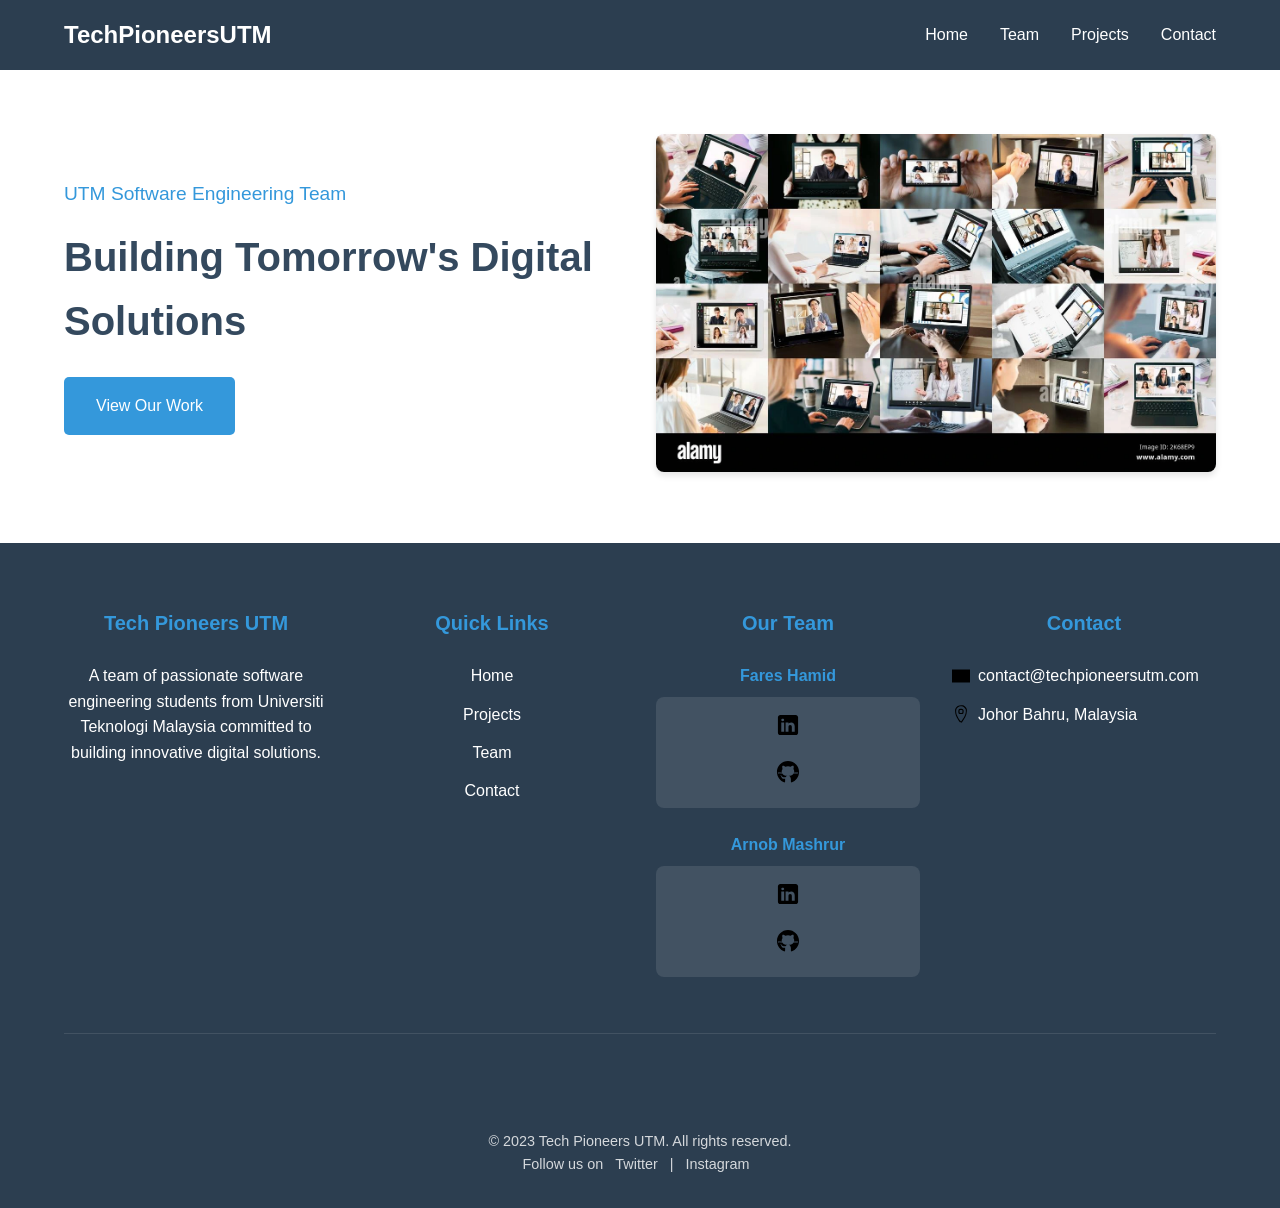
<file: index.html>
<!DOCTYPE html>
<html lang="en">
<head>
    <!-- Preload critical resources -->
<link rel="preload" href="styles/main.css" as="style">
<link rel="preload" href="scripts/app.js" as="script">

<!-- DNS Prefetching -->
<link rel="dns-prefetch" href="//fonts.googleapis.com">
    <meta charset="UTF-8">
    <meta name="viewport" content="width=device-width, initial-scale=1.0">
    <meta name="description" content="UTM Software Engineering Team Portfolio - Web Development & Cybersecurity Solutions">
    <title>Tech Pioneers UTM | Home</title>
    <link rel="stylesheet" href="styles/main.css">
    <link rel="preload" href="images/profile.webp" as="image">
</head>
<body>
    <header class="header">
        <a href="index.html" class="logo">TechPioneersUTM</a>
        
        <nav class="nav">
            <ul class="nav-list">
                <li><a href="index.html">Home</a></li>
                <li><a href="about.html">Team</a></li>
                <li><a href="projects.html">Projects</a></li>
                <li><a href="contact.html">Contact</a></li>
            </ul>
        </nav>
        
        <button class="menu-toggle" aria-label="Mobile menu">
            <span class="bar"></span>
            <span class="bar"></span>
            <span class="bar"></span>
        </button>
    </header>

    <main class="main-content">
        <section class="hero">
            <div class="hero-content">
                <h1 class="sr-only">Tech Pioneers UTM</h1>
                <div class="hero-text">
                    <p class="subheading">UTM Software Engineering Team</p>
                    <h2>Building Tomorrow's Digital Solutions</h2>
                    <a href="projects.html" class="cta-button">View Our Work</a>
                </div>
                <div class="hero-image">
                    <img src="images/team-collage.webp" alt="Our team working together" width="600" height="400" loading="eager">
                </div>
            </div>
        </section>
    </main>

    <footer class="footer">
        <div class="footer-container">
            <!-- Company Info -->
            <div class="footer-section">
                <h3 class="footer-heading">Tech Pioneers UTM</h3>
                <p class="footer-text">A team of passionate software engineering students from Universiti Teknologi Malaysia committed to building innovative digital solutions.</p>
            </div>
    
            <!-- Quick Links -->
            <div class="footer-section">
                <h3 class="footer-heading">Quick Links</h3>
                <ul class="footer-links">
                    <li><a href="index.html">Home</a></li>
                    <li><a href="projects.html">Projects</a></li>
                    <li><a href="about.html">Team</a></li>
                    <li><a href="contact.html">Contact</a></li>
                </ul>
            </div>
    
            <!-- Team Profiles -->
            <div class="footer-section">
                <h3 class="footer-heading">Our Team</h3>
                <div class="team-profiles">
                    <div class="team-member">
                        <h4>Fares Hamid</h4>
                        <div class="member-links">
                            <a href="https://www.linkedin.com/in/fares-hamid-858118269/" target="_blank" rel="noopener noreferrer">
                                <img src="images/linkedin-icon.svg" alt="Fares' LinkedIn" class="social-icon">
                            </a>
                            <a href="https://github.com/uchiha0bd" target="_blank" rel="noopener noreferrer">
                                <img src="images/github-icon.svg" alt="Fares' GitHub" class="social-icon">
                            </a>
                        </div>
                    </div>
    
                    <div class="team-member">
                        <h4>Arnob Mashrur</h4>
                        <div class="member-links">
                            <a href="https://www.linkedin.com/in/mashrur-rahman-arnob-0529512a2" target="_blank" rel="noopener noreferrer">
                                <img src="images/linkedin-icon.svg" alt="Arnob's LinkedIn" class="social-icon">
                            </a>
                            <a href="https://github.com/MashrurRahman231" target="_blank" rel="noopener noreferrer">
                                <img src="images/github-icon.svg" alt="Arnob's GitHub" class="social-icon">
                            </a>
                        </div>
                    </div>
                </div>
            </div>
    
            <!-- Contact Info -->
            <div class="footer-section">
                <h3 class="footer-heading">Contact</h3>
                <p class="footer-text">
                    <img src="images/email-icon.svg" alt="Email" class="icon">
                    contact@techpioneersutm.com
                </p>
                <p class="footer-text">
                    <img src="images/location-icon.svg" alt="Location" class="icon">
                    Johor Bahru, Malaysia
                </p>
            </div>
        </div>
    
        <div class="copyright">
            <p>&copy; 2023 Tech Pioneers UTM. All rights reserved.</p>
            <p>Follow us on 
                <a href="#" class="social-text">Twitter</a> | 
                <a href="#" class="social-text">Instagram</a>
            </p>
        </div>
    </footer>

    <script src="scripts/app.js" async></script>
</body>
</html>
</file>
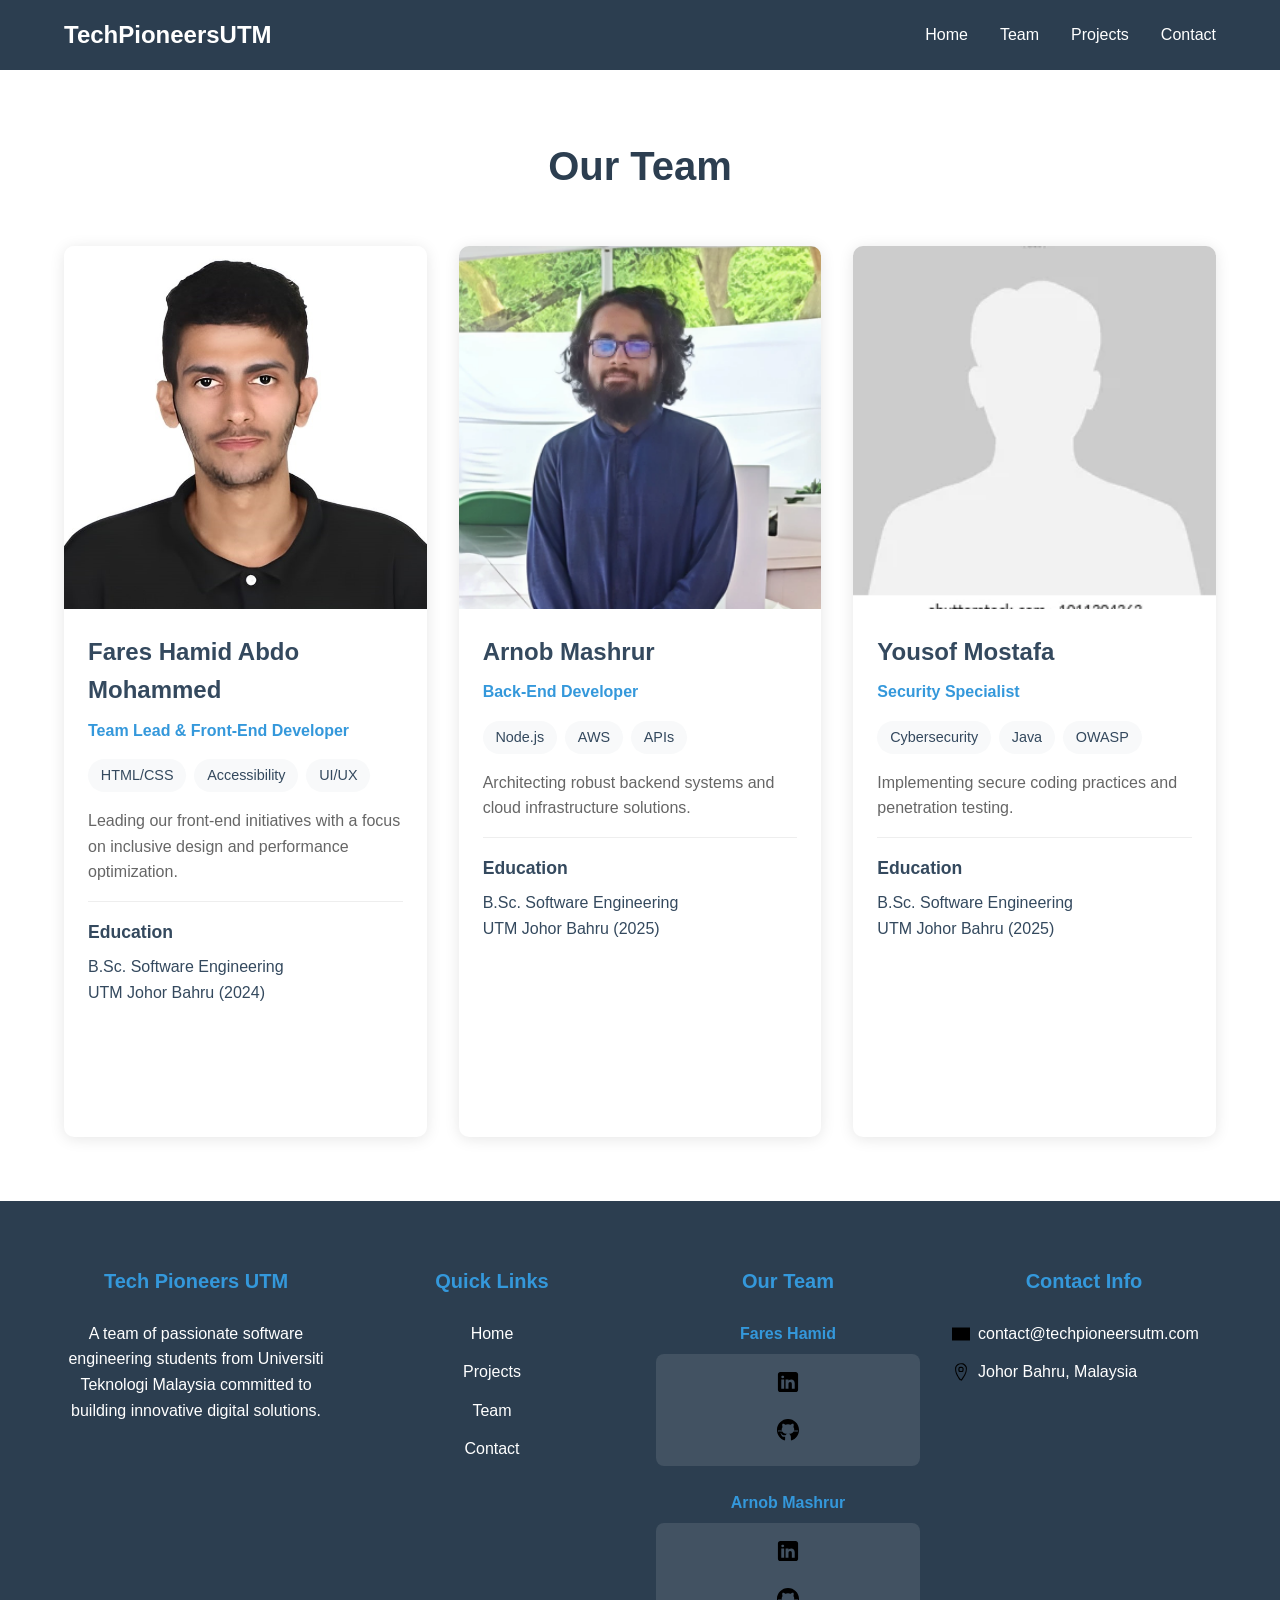
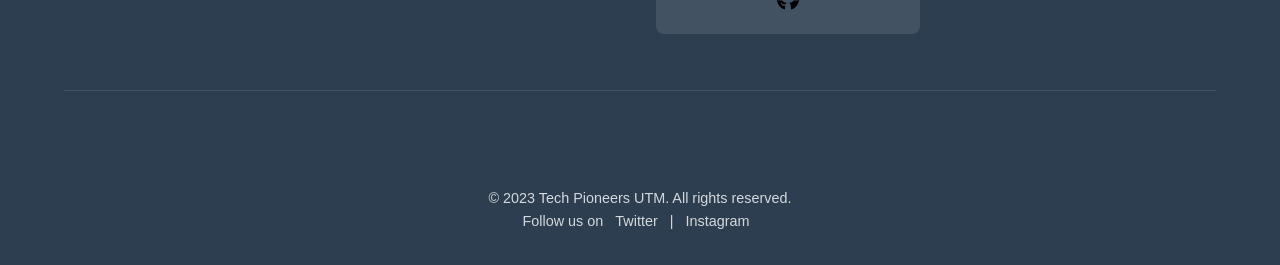
<file: about.html>
<!DOCTYPE html>
<html lang="en">
<head>
    
    <meta charset="UTF-8">
    <meta name="viewport" content="width=device-width, initial-scale=1.0">
    <meta name="description" content="Meet the Tech Pioneers UTM team - Software Engineering students from UTM Johor Bahru">
    <title>Our Team | Tech Pioneers UTM</title>
    <link rel="stylesheet" href="styles/main.css">
</head>
<body>
    <header class="header">
        <a href="index.html" class="logo">TechPioneersUTM</a>
        
        <nav class="nav">
            <ul class="nav-list">
                <li><a href="index.html">Home</a></li>
                <li><a href="about.html">Team</a></li>
                <li><a href="projects.html">Projects</a></li>
                <li><a href="contact.html">Contact</a></li>
            </ul>
        </nav>
        
        <button class="menu-toggle" aria-label="Mobile menu">
            <span class="bar"></span>
            <span class="bar"></span>
            <span class="bar"></span>
        </button>
    </header>

    <main class="main-content">
        <section class="team-section">
            <h1 class="section-title">Our Team</h1>
            
            <div class="team-grid">
                <!-- Fares Profile -->
                <article class="profile-card">
                    <div class="profile-image">
                        <img src="images/fares.webp" alt="Fares Hamid smiling in professional attire" loading="lazy">
                    </div>
                    <div class="profile-content">
                        <h2>Fares Hamid Abdo Mohammed</h2>
                        <p class="role">Team Lead & Front-End Developer</p>
                        <div class="skills">
                            <span class="skill-tag">HTML/CSS</span>
                            <span class="skill-tag">Accessibility</span>
                            <span class="skill-tag">UI/UX</span>
                        </div>
                        <p class="bio">Leading our front-end initiatives with a focus on inclusive design and performance optimization.</p>
                        <div class="education">
                            <h3>Education</h3>
                            <p>B.Sc. Software Engineering<br>UTM Johor Bahru (2024)</p>
                        </div>
                        <div class="profile-content">
                            <!-- ... other content ... -->
                            <div class="social-links">
                                <a href="https://www.linkedin.com/in/fares-hamid-858118269/" 
                                   target="_blank" 
                                   rel="noopener noreferrer"
                                   aria-label="Fares' LinkedIn">
                                    <img src="images/linkedin-icon.svg" alt="linkedin" width="20" height="20">
                                </a>
                                <a href="https://github.com/uchiha0bd"
                                   target="_blank"
                                   rel="noopener noreferrer"
                                   aria-label="Fares' GitHub">
                                    <img src="images/github-icon.svg" alt="github" width="20" height="20">
                                </a>
                            </div>
                    </div>
                </article>

                <!-- Arnob Profile -->
                <article class="profile-card">
                    <div class="profile-image">
                        <img src="images/arnob.webp" alt="Arnob Mashrur Standing" loading="lazy">
                    </div>
                    <div class="profile-content">
                        <h2>Arnob Mashrur</h2>
                        <p class="role">Back-End Developer</p>
                        <div class="skills">
                            <span class="skill-tag">Node.js</span>
                            <span class="skill-tag">AWS</span>
                            <span class="skill-tag">APIs</span>
                        </div>
                        <p class="bio">Architecting robust backend systems and cloud infrastructure solutions.</p>
                        <div class="education">
                            <h3>Education</h3>
                            <p>B.Sc. Software Engineering<br>UTM Johor Bahru (2025)</p>
                        </div>
                        <div class="social-links">
                            <a href="https://www.linkedin.com/in/mashrur-rahman-arnob-0529512a2" 
                               target="_blank"
                               rel="noopener noreferrer"
                               aria-label="Arnob's LinkedIn">
                                <img src="images/linkedin-icon.svg" alt="linkedin" width="20" height="20">
                            </a>
                            <a href="https://github.com/MashrurRahman231"
                               target="_blank"
                               rel="noopener noreferrer"
                               aria-label="Arnob's GitHub">
                                <img src="images/github-icon.svg" alt="github" width="20" height="20">
                            </a>
                        </div>
                    </div>
                </article>

                <!-- Yousof Profile -->
                <article class="profile-card">
                    <div class="profile-image">
                        <img src="images/yousof.webp" alt="Yousof Mostafa presenting code" loading="lazy">
                    </div>
                    <div class="profile-content">
                        <h2>Yousof Mostafa</h2>
                        <p class="role">Security Specialist</p>
                        <div class="skills">
                            <span class="skill-tag">Cybersecurity</span>
                            <span class="skill-tag">Java</span>
                            <span class="skill-tag">OWASP</span>
                        </div>
                        <p class="bio">Implementing secure coding practices and penetration testing.</p>
                        <div class="education">
                            <h3>Education</h3>
                            <p>B.Sc. Software Engineering<br>UTM Johor Bahru (2025)</p>
                        </div>
                    </div>
                </article>
            </div>
        </section>
    </main>

    <footer class="footer">
        <div class="footer-container">
            <!-- Company Info -->
            <div class="footer-section">
                <h3 class="footer-heading">Tech Pioneers UTM</h3>
                <p class="footer-text">A team of passionate software engineering students from Universiti Teknologi Malaysia committed to building innovative digital solutions.</p>
            </div>
    
            <!-- Quick Links -->
            <div class="footer-section">
                <h3 class="footer-heading">Quick Links</h3>
                <ul class="footer-links">
                    <li><a href="index.html">Home</a></li>
                    <li><a href="projects.html">Projects</a></li>
                    <li><a href="about.html">Team</a></li>
                    <li><a href="contact.html">Contact</a></li>
                </ul>
            </div>
    
            <!-- Team Profiles -->
            <div class="footer-section">
                <h3 class="footer-heading">Our Team</h3>
                <div class="team-profiles">
                    <div class="team-member">
                        <h4>Fares Hamid</h4>
                        <div class="member-links">
                            <a href="https://www.linkedin.com/in/fares-hamid-858118269/" target="_blank" rel="noopener noreferrer">
                                <img src="images/linkedin-icon.svg" alt="Fares' LinkedIn" class="social-icon">
                            </a>
                            <a href="https://github.com/uchiha0bd" target="_blank" rel="noopener noreferrer">
                                <img src="images/github-icon.svg" alt="Fares' GitHub" class="social-icon">
                            </a>
                        </div>
                    </div>
    
                    <div class="team-member">
                        <h4>Arnob Mashrur</h4>
                        <div class="member-links">
                            <a href="https://www.linkedin.com/in/mashrur-rahman-arnob-0529512a2" target="_blank" rel="noopener noreferrer">
                                <img src="images/linkedin-icon.svg" alt="Arnob's LinkedIn" class="social-icon">
                            </a>
                            <a href="https://github.com/MashrurRahman231" target="_blank" rel="noopener noreferrer">
                                <img src="images/github-icon.svg" alt="Arnob's GitHub" class="social-icon">
                            </a>
                        </div>
                    </div>
                </div>
            </div>
    
            <!-- Contact Info -->
            <div class="footer-section">
                <h3 class="footer-heading">Contact Info</h3>
                <p class="footer-text">
                    <img src="images/email-icon.svg" alt="Email" class="icon">
                    contact@techpioneersutm.com
                </p>
                <p class="footer-text">
                    <img src="images/location-icon.svg" alt="Location" class="icon">
                    Johor Bahru, Malaysia
                </p>
            </div>
        </div>
    
        <div class="copyright">
            <p>&copy; 2023 Tech Pioneers UTM. All rights reserved.</p>
            <p>Follow us on 
                <a href="#" class="social-text">Twitter</a> | 
                <a href="#" class="social-text">Instagram</a>
            </p>
        </div>
    </footer>

    <!-- Scripts at the very end -->
    <script src="scripts/app.js" async></script>
</body>
</html>
</file>
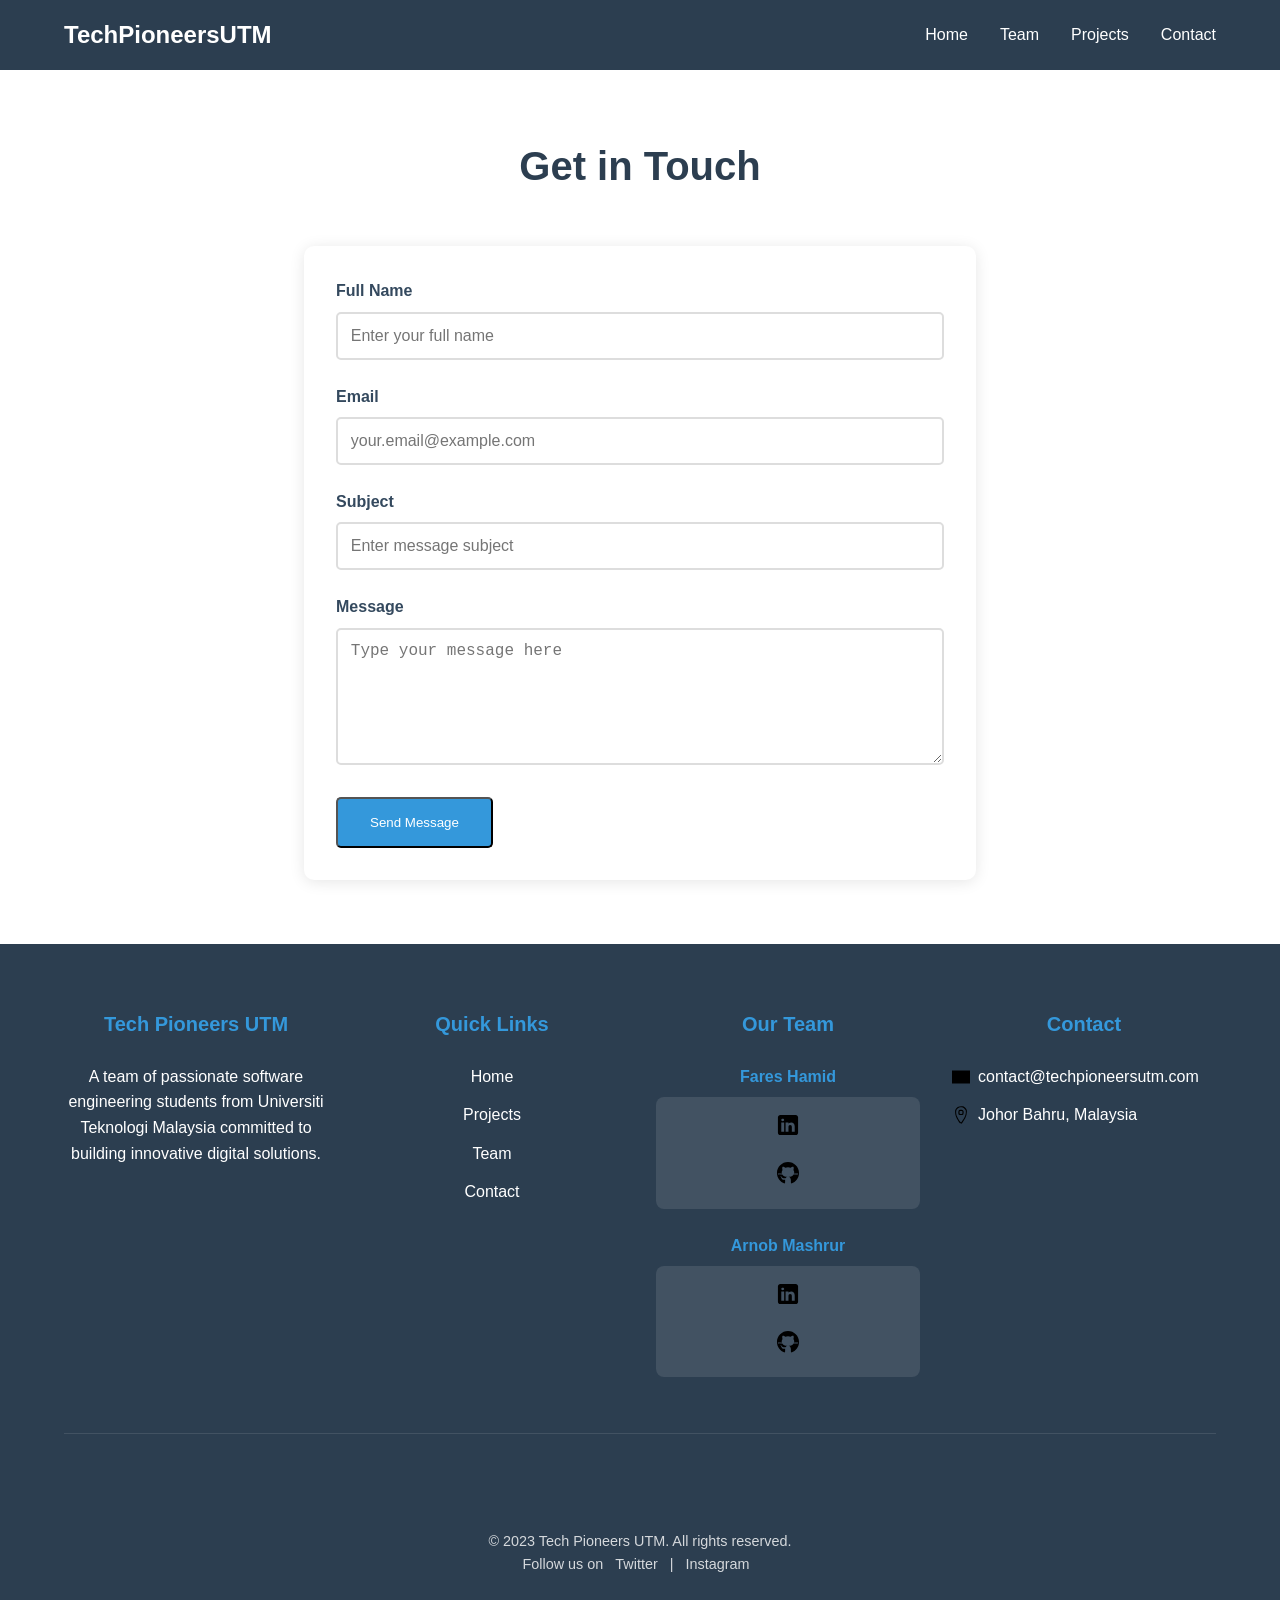
<file: contact.html>
<!DOCTYPE html>
<html lang="en">
<head>
    <!-- Preload critical resources -->
<link rel="preload" href="styles/main.css" as="style">
<link rel="preload" href="scripts/app.js" as="script">

<!-- DNS Prefetching -->
<link rel="dns-prefetch" href="//fonts.googleapis.com">
    <meta charset="UTF-8">
    <meta name="viewport" content="width=device-width, initial-scale=1.0">
    <meta name="description" content="Contact Tech Pioneers UTM - Software Engineering students from UTM Johor Bahru">
    <title>Contact Us | Tech Pioneers UTM</title>
    <link rel="stylesheet" href="styles/main.css">
</head>
<body>
    <header class="header">
        <a href="index.html" class="logo">TechPioneersUTM</a>
        
        <nav class="nav">
            <ul class="nav-list">
                <li><a href="index.html">Home</a></li>
                <li><a href="about.html">Team</a></li>
                <li><a href="projects.html">Projects</a></li>
                <li><a href="contact.html">Contact</a></li>
            </ul>
        </nav>
        
        <button class="menu-toggle" aria-label="Mobile menu">
            <span class="bar"></span>
            <span class="bar"></span>
            <span class="bar"></span>
        </button>
    </header>

    <main class="main-content">
        <section class="contact-section">
            <h1 class="section-title">Get in Touch</h1>
            
            <form class="contact-form" id="contactForm">
                <div class="form-group">
                    <label for="name">Full Name</label>
                    <input type="text" id="name" name="name" required 
                           placeholder="Enter your full name">
                    <span class="error-message"></span>
                </div>

                <div class="form-group">
                    <label for="email">Email</label>
                    <input type="email" id="email" name="email" required 
                           placeholder="your.email@example.com">
                    <span class="error-message"></span>
                </div>

                <div class="form-group">
                    <label for="subject">Subject</label>
                    <input type="text" id="subject" name="subject" required 
                           placeholder="Enter message subject">
                    <span class="error-message"></span>
                </div>

                <div class="form-group">
                    <label for="message">Message</label>
                    <textarea id="message" name="message" rows="6" required 
                              placeholder="Type your message here"></textarea>
                    <span class="error-message"></span>
                </div>

                <button type="submit" class="cta-button">Send Message</button>
            </form>

            <div class="contact-success" id="successMessage">
                <h2>🎉 Message Sent!</h2>
                <p>We'll respond within 24 hours. Thank you!</p>
            </div>
        </section>
    </main>

    <footer class="footer">
        <div class="footer-container">
            <!-- Company Info -->
            <div class="footer-section">
                <h3 class="footer-heading">Tech Pioneers UTM</h3>
                <p class="footer-text">A team of passionate software engineering students from Universiti Teknologi Malaysia committed to building innovative digital solutions.</p>
            </div>
    
            <!-- Quick Links -->
            <div class="footer-section">
                <h3 class="footer-heading">Quick Links</h3>
                <ul class="footer-links">
                    <li><a href="index.html">Home</a></li>
                    <li><a href="projects.html">Projects</a></li>
                    <li><a href="about.html">Team</a></li>
                    <li><a href="contact.html">Contact</a></li>
                </ul>
            </div>
    
            <!-- Team Profiles -->
            <div class="footer-section">
                <h3 class="footer-heading">Our Team</h3>
                <div class="team-profiles">
                    <div class="team-member">
                        <h4>Fares Hamid</h4>
                        <div class="member-links">
                            <a href="https://www.linkedin.com/in/fares-hamid-858118269/" target="_blank" rel="noopener noreferrer">
                                <img src="images/linkedin-icon.svg" alt="Fares' LinkedIn" class="social-icon">
                            </a>
                            <a href="https://github.com/uchiha0bd" target="_blank" rel="noopener noreferrer">
                                <img src="images/github-icon.svg" alt="Fares' GitHub" class="social-icon">
                            </a>
                        </div>
                    </div>
    
                    <div class="team-member">
                        <h4>Arnob Mashrur</h4>
                        <div class="member-links">
                            <a href="https://www.linkedin.com/in/mashrur-rahman-arnob-0529512a2" target="_blank" rel="noopener noreferrer">
                                <img src="images/linkedin-icon.svg" alt="Arnob's LinkedIn" class="social-icon">
                            </a>
                            <a href="https://github.com/MashrurRahman231" target="_blank" rel="noopener noreferrer">
                                <img src="images/github-icon.svg" alt="Arnob's GitHub" class="social-icon">
                            </a>
                        </div>
                    </div>
                </div>
            </div>
    
            <!-- Contact Info -->
            <div class="footer-section">
                <h3 class="footer-heading">Contact</h3>
                <p class="footer-text">
                    <img src="images/email-icon.svg" alt="Email" class="icon">
                    contact@techpioneersutm.com
                </p>
                <p class="footer-text">
                    <img src="images/location-icon.svg" alt="Location" class="icon">
                    Johor Bahru, Malaysia
                </p>
            </div>
        </div>
    
        <div class="copyright">
            <p>&copy; 2023 Tech Pioneers UTM. All rights reserved.</p>
            <p>Follow us on 
                <a href="#" class="social-text">Twitter</a> | 
                <a href="#" class="social-text">Instagram</a>
            </p>
        </div>
    </footer>

    <!-- Same footer as index.html -->
    <script src="scripts/app.js" async></script>
</body>
</html>
</file>
<file: styles/main.css>
/* styles/main.css */
/* Base Styles */
:root {
    --primary-color: #2c3e50;
    --secondary-color: #3498db;
    --text-color: #34495e;
    --background-light: #f8f9fa;
}

* {
    box-sizing: border-box;
    margin: 0;
    padding: 0;
}

body {
    font-family: 'Segoe UI', system-ui, sans-serif;
    line-height: 1.6;
    color: var(--text-color);
}

/* Accessibility */
.sr-only {
    position: absolute;
    width: 1px;
    height: 1px;
    padding: 0;
    margin: -1px;
    overflow: hidden;
    clip: rect(0, 0, 0, 0);
    white-space: nowrap;
    border: 0;
}

/* Header Styles */
.header {
    display: flex;
    justify-content: space-between;
    align-items: center;
    padding: 1rem 5%;
    background: var(--primary-color);
    color: white;
    position: sticky;
    top: 0;
    z-index: 1000;
}

.logo {
    font-weight: 700;
    font-size: 1.5rem;
    text-decoration: none;
    color: white;
}

.nav-list {
    display: flex;
    gap: 2rem;
    list-style: none;
}

.nav-list a {
    color: white;
    text-decoration: none;
    transition: opacity 0.3s;
}

.nav-list a:hover {
    opacity: 0.8;
}

/* Mobile Menu */
.menu-toggle {
    display: none;
    background: none;
    border: none;
    cursor: pointer;
    padding: 0.5rem;
}

.bar {
    display: block;
    width: 25px;
    height: 3px;
    margin: 5px auto;
    background: white;
    transition: 0.3s;
}

/* Hero Section */
.hero-content {
    display: grid;
    grid-template-columns: 1fr 1fr;
    gap: 2rem;
    padding: 4rem 5%;
    align-items: center;
}

.hero-text {
    max-width: 600px;
}

.hero-text h2 {
    font-size: 2.5rem;
    margin-bottom: 1.5rem;
}

.subheading {
    font-size: 1.2rem;
    color: var(--secondary-color);
    margin-bottom: 1rem;
}

.cta-button {
    display: inline-block;
    padding: 1rem 2rem;
    background: var(--secondary-color);
    color: white;
    text-decoration: none;
    border-radius: 5px;
    transition: transform 0.3s;
}

.cta-button:hover {
    transform: translateY(-2px);
}

.hero-image img {
    width: 100%;
    height: auto;
    border-radius: 8px;
    box-shadow: 0 4px 6px rgba(0, 0, 0, 0.1);
}

/* Team Section */
.team-section {
    padding: 4rem 5%;
}

.section-title {
    text-align: center;
    margin-bottom: 3rem;
    font-size: 2.5rem;
    color: var(--primary-color);
}

.team-grid {
    display: grid;
    grid-template-columns: repeat(auto-fit, minmax(300px, 1fr));
    gap: 2rem;
    max-width: 1200px;
    margin: 0 auto;
}

.profile-card {
    background: white;
    border-radius: 10px;
    box-shadow: 0 2px 15px rgba(0, 0, 0, 0.1);
    overflow: hidden;
    transition: transform 0.3s ease;
}

.profile-card:hover {
    transform: translateY(-5px);
}

.profile-image {
    position: relative;
    padding-top: 100%;
    overflow: hidden;
}

.profile-image img {
    position: absolute;
    top: 0;
    left: 0;
    width: 100%;
    height: 100%;
    object-fit: cover;
}

.profile-content {
    padding: 1.5rem;
}

.role {
    color: var(--secondary-color);
    margin: 0.5rem 0;
    font-weight: 600;
}

.skills {
    margin: 1rem 0;
    display: flex;
    gap: 0.5rem;
    flex-wrap: wrap;
}

.skill-tag {
    background: var(--background-light);
    padding: 0.3rem 0.8rem;
    border-radius: 20px;
    font-size: 0.9rem;
}

.bio {
    margin: 1rem 0;
    color: #666;
}

.education {
    border-top: 1px solid #eee;
    padding-top: 1rem;
    margin-top: 1rem;
}

.education h3 {
    font-size: 1.1rem;
    margin-bottom: 0.5rem;
}

/* Footer Styles */
.footer {
    background: var(--primary-color);
    color: white;
    padding: 2rem 5%;
    text-align: center;
}

.social-links {
    display: flex;
    gap: 1.5rem;
    justify-content: center;
    margin-bottom: 1rem;
}

.social-links img {
    filter: brightness(0) invert(1);
    transition: opacity 0.3s;
}

.social-links a:hover img {
    opacity: 0.8;
}

.copyright {
    margin-top: 1rem;
    font-size: 0.9rem;
}

/* Responsive Design */
@media (max-width: 768px) {
    .menu-toggle {
        display: block;
    }

    .nav-list {
        display: none;
        position: absolute;
        top: 100%;
        left: 0;
        right: 0;
        background: var(--primary-color);
        padding: 1rem;
        text-align: center;
    }

    .nav-list.active {
        display: flex;
        flex-direction: column;
        gap: 1rem;
    }

    .hero-content {
        grid-template-columns: 1fr;
        text-align: center;
    }

    .hero-text h2 {
        font-size: 2rem;
    }
}

@media (prefers-reduced-motion: reduce) {
    * {
        animation-duration: 0.01ms !important;
        transition-duration: 0.01ms !important;
    }
}

/* Dark Mode */
.dark-mode {
    --primary-color: #1a1a1a;
    --secondary-color: #4a90e2;
    --text-color: #ffffff;
    --background-light: #2d2d2d;
    background: #121212;
}

.dark-mode .profile-card {
    background: #2d2d2d;
}

/* Scroll to Top Button */
.scroll-top {
    position: fixed;
    bottom: 2rem;
    right: 2rem;
    width: 3rem;
    height: 3rem;
    border-radius: 50%;
    background: var(--secondary-color);
    color: white;
    border: none;
    cursor: pointer;
    opacity: 0.9;
    display: none;
}

.scroll-top:hover {
    opacity: 1;
}

/* Project Modal */
.project-modal {
    display: none;
    position: fixed;
    top: 0;
    left: 0;
    width: 100%;
    height: 100%;
    background: rgba(0, 0, 0, 0.8);
    justify-content: center;
    align-items: center;
    z-index: 1001;
}

.modal-content {
    background: white;
    padding: 2rem;
    border-radius: 8px;
    max-width: 800px;
    width: 90%;
    position: relative;
}

.dark-mode .modal-content {
    background: #2d2d2d;
    color: white;
}

.close-modal {
    position: absolute;
    top: 1rem;
    right: 1rem;
    background: none;
    border: none;
    font-size: 2rem;
    cursor: pointer;
    color: var(--text-color);
}

/* Project Filters */
.filter-container {
    text-align: center;
    margin: 2rem 0;
}

.filter-btn {
    background: var(--background-light);
    border: none;
    padding: 0.5rem 1rem;
    margin: 0 0.5rem;
    border-radius: 20px;
    cursor: pointer;
    transition: 0.3s;
}

.filter-btn.active {
    background: var(--secondary-color);
    color: white;
}

/* Projects Section */
.projects-section {
    padding: 4rem 5%;
}

.projects-grid {
    display: grid;
    grid-template-columns: repeat(auto-fit, minmax(300px, 1fr));
    gap: 2rem;
    max-width: 1200px;
    margin: 0 auto;
}

.project-card {
    background: white;
    border-radius: 10px;
    box-shadow: 0 2px 15px rgba(0, 0, 0, 0.1);
    overflow: hidden;
    transition: transform 0.3s ease;
}

.project-card:hover {
    transform: translateY(-5px);
}

.project-image {
    position: relative;
    padding-top: 56.25%; /* 16:9 aspect ratio */
    overflow: hidden;
}

.project-image img {
    position: absolute;
    top: 0;
    left: 0;
    width: 100%;
    height: 100%;
    object-fit: cover;
}

.project-info {
    padding: 1.5rem;
}

.tech-tags {
    margin: 1rem 0;
    display: flex;
    gap: 0.5rem;
    flex-wrap: wrap;
}

.tech-tag {
    background: var(--background-light);
    padding: 0.3rem 0.8rem;
    border-radius: 20px;
    font-size: 0.9rem;
}

.project-links {
    margin-top: 1rem;
    display: flex;
    gap: 1rem;
}

.demo-link, .code-link {
    padding: 0.5rem 1rem;
    border-radius: 5px;
    text-decoration: none;
    font-weight: 500;
    transition: opacity 0.3s;
}

.demo-link {
    background: var(--secondary-color);
    color: white;
}

.code-link {
    border: 2px solid var(--secondary-color);
    color: var(--secondary-color);
}

/* Dark Mode Adjustments */
.dark-mode .project-card {
    background: #2d2d2d;
}

.dark-mode .code-link {
    border-color: var(--secondary-color);
    color: var(--secondary-color);
}


/* Contact Section */
.contact-section {
    max-width: 800px;
    margin: 4rem auto;
    padding: 0 5%;
}

.contact-form {
    background: white;
    padding: 2rem;
    border-radius: 10px;
    box-shadow: 0 2px 15px rgba(0, 0, 0, 0.1);
}

.form-group {
    margin-bottom: 1.5rem;
}

.form-group label {
    display: block;
    margin-bottom: 0.5rem;
    font-weight: 600;
}

.form-group input,
.form-group textarea {
    width: 100%;
    padding: 0.8rem;
    border: 2px solid #ddd;
    border-radius: 5px;
    font-size: 1rem;
    transition: border-color 0.3s;
}

.form-group input:focus,
.form-group textarea:focus {
    outline: none;
    border-color: var(--secondary-color);
}

.error-message {
    color: #e74c3c;
    font-size: 0.9rem;
    margin-top: 0.3rem;
    display: none;
}

.contact-success {
    display: none;
    text-align: center;
    padding: 2rem;
    background: #f8f9fa;
    border-radius: 10px;
    margin-top: 2rem;
}

/* Dark Mode Adjustments */
.dark-mode .contact-form {
    background: #2d2d2d;
}

.dark-mode .form-group input,
.dark-mode .form-group textarea {
    background: #1a1a1a;
    border-color: #444;
    color: white;
}

/* Add to main.css */
.profile-card .social-links {
    margin-top: 1rem;
    display: flex;
    gap: 1rem;
}

.profile-card .social-links img {
    transition: transform 0.3s ease;
}

.profile-card .social-links img:hover {
    transform: translateY(-2px);
}

/* Footer Layout */
.footer {
    display: flex;
    flex-direction: column;
    gap: 2rem;
    padding: 2rem 5%;
}

.team-links {
    display: grid;
    grid-template-columns: repeat(auto-fit, minmax(200px, 1fr));
    gap: 2rem;
}

.member-links {
    display: flex;
    flex-direction: column;
    gap: 0.5rem;
}

.member-links h4 {
    margin-bottom: 0.5rem;
    color: var(--secondary-color);
}

.social-links {
    display: flex;
    gap: 1.5rem;
    justify-content: center;
}

/* Navigation Styles */
.nav-list {
    display: flex;
    gap: 2rem;
    list-style: none;
}

.nav-list a {
    color: white;
    text-decoration: none;
    font-weight: 500;
    transition: opacity 0.3s;
}

.nav-list a:hover {
    opacity: 0.8;
}

/* Active State */
.nav-list a.active {
    border-bottom: 2px solid var(--secondary-color);
}

/* Automatically highlight current page */
a[href*="about.html"].active { /* For Team page */
    border-bottom: 2px solid var(--secondary-color);
}


/* ===== Footer Styles ===== */
.footer {
    background: var(--primary-color);
    color: white;
    padding: 2rem 5%;
    margin-top: auto; /* Pushes footer to bottom */
}

.footer-content {
    max-width: 1200px;
    margin: 0 auto;
    display: grid;
    gap: 2rem;
}

.footer-heading {
    color: var(--secondary-color);
    margin-bottom: 1rem;
    font-size: 1.25rem;
}

.team-links {
    display: grid;
    grid-template-columns: repeat(auto-fit, minmax(250px, 1fr));
    gap: 2rem;
}

.member-links {
    background: rgba(255, 255, 255, 0.1);
    padding: 1rem;
    border-radius: 8px;
}

.member-links h4 {
    margin-bottom: 0.5rem;
    color: var(--secondary-color);
}

.social-link {
    display: flex;
    align-items: center;
    gap: 0.5rem;
    color: white;
    text-decoration: none;
    transition: opacity 0.3s;
}

.social-link:hover {
    opacity: 0.8;
}

.social-link img {
    filter: brightness(0) invert(1);
}

.copyright-section {
    text-align: center;
    margin-top: 2rem;
    border-top: 1px solid rgba(255, 255, 255, 0.1);
    padding-top: 1rem;
}

/* Responsive Footer */
@media (max-width: 768px) {
    .team-links {
        grid-template-columns: 1fr;
    }
    
    .member-links {
        text-align: center;
    }
    
    .social-link {
        justify-content: center;
    }
}

/* ===== Professional Footer Styles ===== */
.footer {
    background: var(--primary-color);
    color: white;
    padding: 4rem 5% 2rem;
    margin-top: auto;
}

.footer-container {
    max-width: 1400px;
    margin: 0 auto;
    display: grid;
    grid-template-columns: repeat(auto-fit, minmax(250px, 1fr));
    gap: 2rem;
    padding-bottom: 2rem;
    border-bottom: 1px solid rgba(255, 255, 255, 0.1);
}

.footer-section {
    margin-bottom: 1.5rem;
}

.footer-heading {
    color: var(--secondary-color);
    margin-bottom: 1.5rem;
    font-size: 1.25rem;
    font-weight: 600;
}

.footer-links {
    list-style: none;
    padding: 0;
}

.footer-links li {
    margin-bottom: 0.8rem;
}

.footer-links a {
    color: white;
    text-decoration: none;
    transition: opacity 0.3s;
}

.footer-links a:hover {
    opacity: 0.8;
}

.team-profiles {
    display: flex;
    flex-direction: column;
    gap: 1.5rem;
}

.team-member h4 {
    margin-bottom: 0.5rem;
    color: var(--secondary-color);
}

.member-links {
    display: flex;
    gap: 1rem;
}

.social-icon {
    width: 24px;
    height: 24px;
    transition: transform 0.3s;
}

.social-icon:hover {
    transform: translateY(-2px);
}

.footer-text {
    display: flex;
    align-items: center;
    gap: 0.5rem;
    margin: 0.8rem 0;
}

.footer-text .icon {
    width: 18px;
    height: 18px;
}

.copyright {
    text-align: center;
    padding-top: 2rem;
    margin-top: 2rem;
    font-size: 0.9rem;
    opacity: 0.8;
}

.copyright .social-text {
    color: white;
    text-decoration: none;
    margin: 0 0.5rem;
}

/* Responsive Footer */
@media (max-width: 768px) {
    .footer-container {
        grid-template-columns: 1fr;
        text-align: center;
    }

    .footer-text {
        justify-content: center;
    }

    .member-links {
        justify-content: center;
    }
}
body {
    font-family: -apple-system, BlinkMacSystemFont, 'Segoe UI', sans-serif;
  }
</file>
